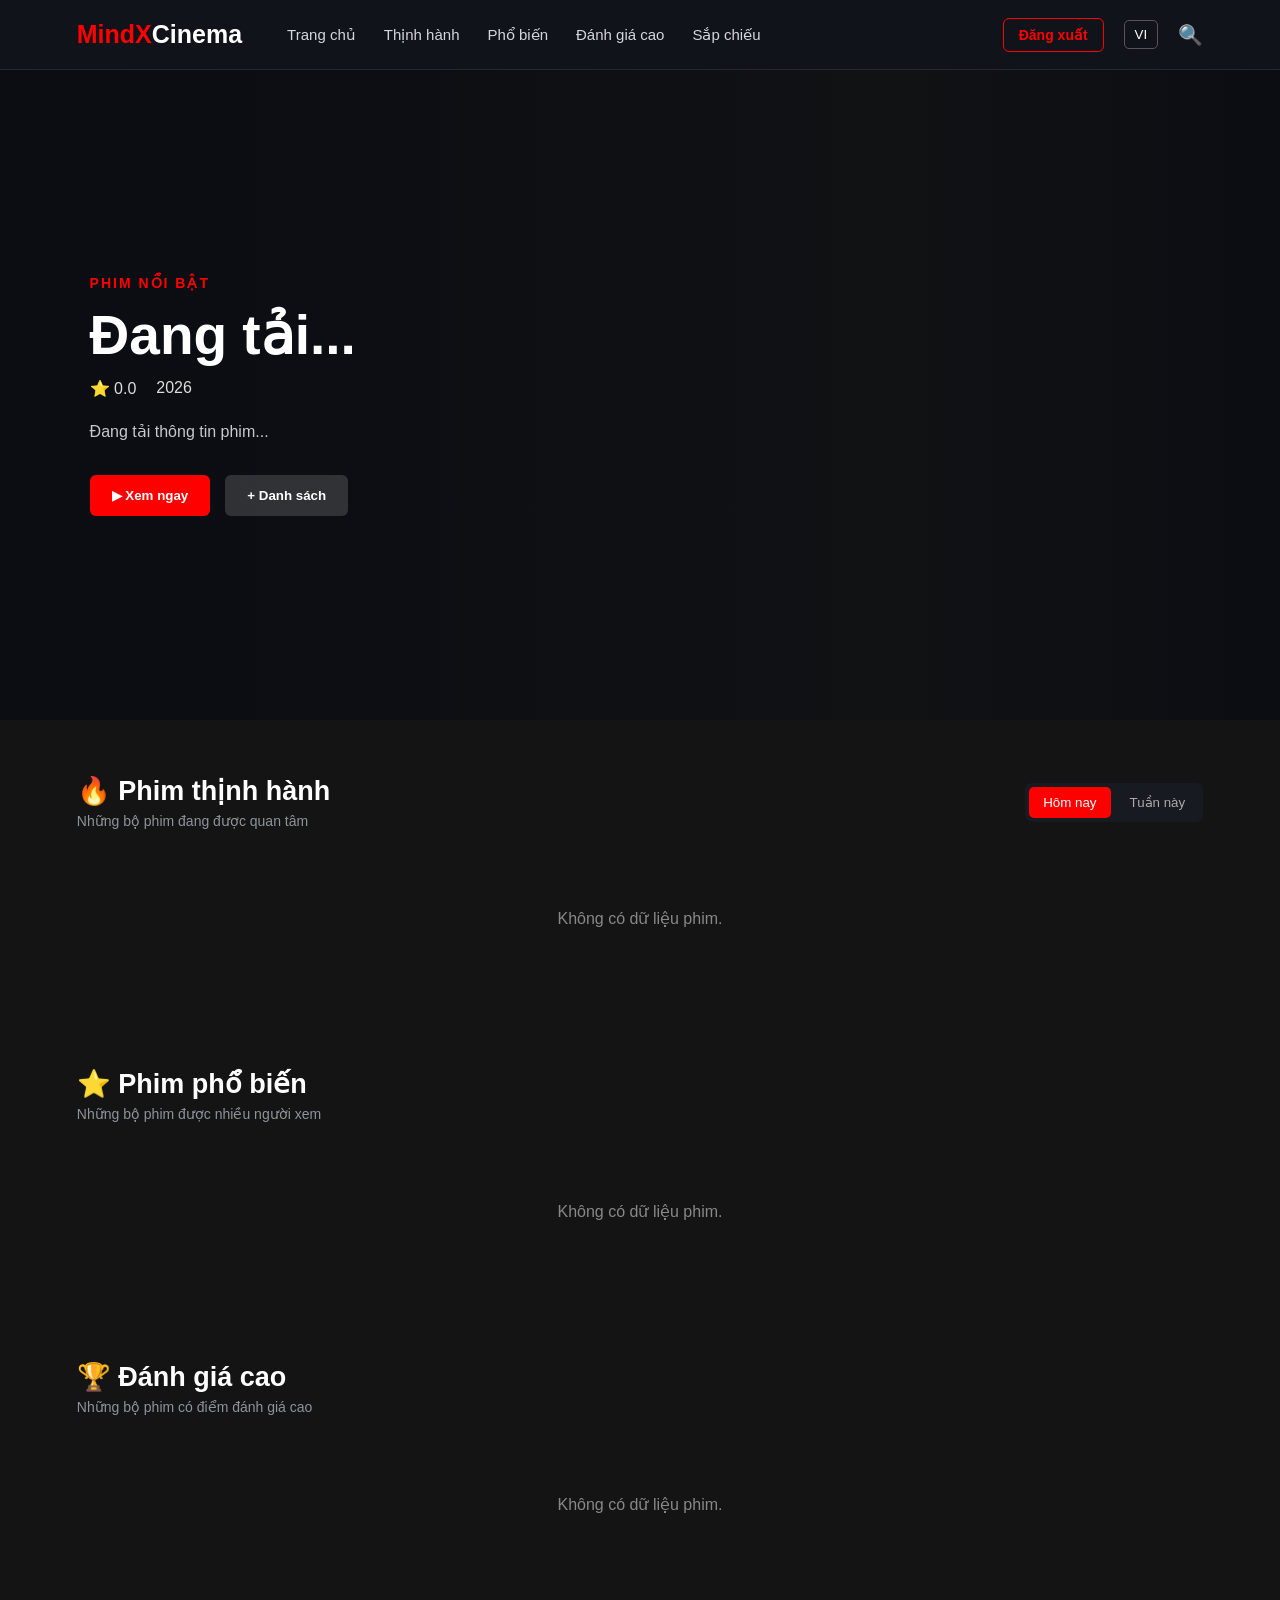
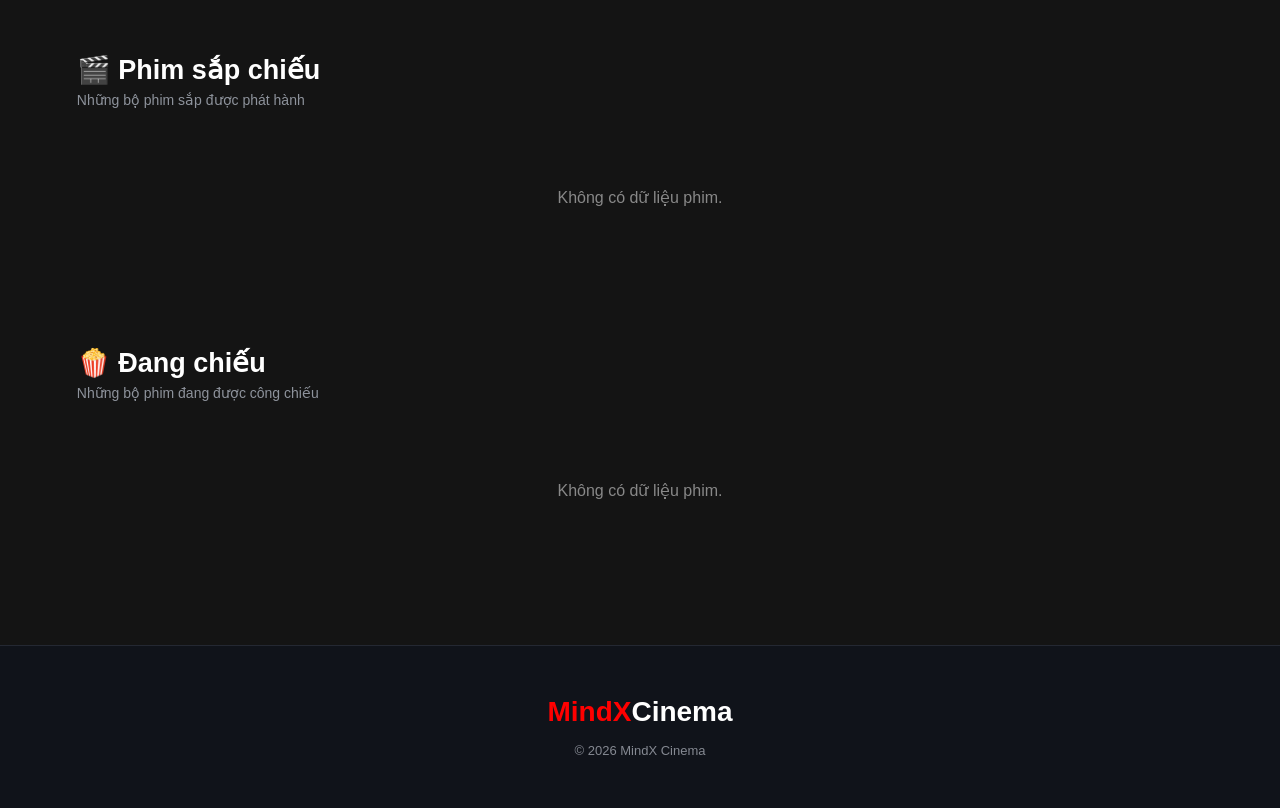
<file: index.html>
<!DOCTYPE html>
<html lang="vi">
<head>
    <meta charset="UTF-8">
    <meta name="viewport" content="width=device-width, initial-scale=1.0">
    <title>MindX Cinema</title>
    <link rel="stylesheet" href="index2.css">
</head>

<body>
    <header class="navbar">
        <div class="nav-left">
            <a href="#" class="logo">
                MindX<span>Cinema</span>
            </a>
            <nav>
                <a href="#">Trang chủ</a>
                <a href="#trending">Thịnh hành</a>
                <a href="#popular">Phổ biến</a>
                <a href="#topRated">Đánh giá cao</a>
                <a href="#upcoming">Sắp chiếu</a>
            </nav>
        </div>
        <div class="nav-right">
            <button class="logout-btn" id="logoutBtn">Đăng xuất</button>      
            <button class="language">VI</button>
            <button class="search-btn" id="searchBtn">
                🔍
            </button>
        </div>
    </header>

    <div class="search-box" id="searchBox">
        <input
            type="text"
            id="searchInput"
            placeholder="Tìm kiếm phim..."
        >
        <button id="searchSubmit">
            Tìm
        </button>
    </div>

    <section class="hero" id="hero">
        <div class="hero-overlay"></div>
        <div class="hero-content">
            <span class="hero-label">
                PHIM NỔI BẬT
            </span>
            <h1 id="heroTitle">
                Đang tải...
            </h1>
            <div class="hero-meta">
                <span id="heroRating">
                    ⭐ 0.0
                </span>
                <span id="heroDate">
                    2026
                </span>
            </div>
            <p id="heroDescription">
                Đang tải thông tin phim...
            </p>
            <div class="hero-buttons">
                <button class="btn-primary">
                    ▶ Xem ngay
                </button>
                <button class="btn-secondary">
                    + Danh sách
                </button>
            </div>
        </div>
    </section>

    <main>
        <section class="movie-section" id="trending">
            <div class="section-header">
                <div>
                    <h2>🔥 Phim thịnh hành</h2>
                    <p>Những bộ phim đang được quan tâm</p>
                </div>
                <div class="tabs">
                    <button class="active">
                        Hôm nay
                    </button>
                    <button>
                        Tuần này
                    </button>
                </div>
            </div>
            <div class="movie-row" id="trendingMovies">
                <div class="loading">
                    Đang tải phim...
                </div>
            </div>
        </section>

        <section class="movie-section" id="popular">
            <div class="section-header">
                <div>
                    <h2>⭐ Phim phổ biến</h2>
                    <p>Những bộ phim được nhiều người xem</p>
                </div>
            </div>
            <div
                class="movie-row"
                id="popularMovies"
            >
                <div class="loading">
                    Đang tải phim...
                </div>
            </div>
        </section>

        <section class="movie-section" id="topRated">
            <div class="section-header">
                <div>
                    <h2>🏆 Đánh giá cao</h2>
                    <p>Những bộ phim có điểm đánh giá cao</p>
                </div>
            </div>
            <div class="movie-row" id="topRatedMovies">
                <div class="loading">
                    Đang tải phim...
                </div>
            </div>
        </section>

        <section class="movie-section" id="upcoming">
            <div class="section-header">
                <div>
                    <h2>🎬 Phim sắp chiếu</h2>
                    <p>Những bộ phim sắp được phát hành</p>
                </div>
            </div>

            <div class="movie-row" id="upcomingMovies">
                <div class="loading">
                    Đang tải phim...
                </div>
            </div>
        </section>

        <section class="movie-section" id="nowPlaying">
            <div class="section-header">
                <div>
                    <h2>🍿 Đang chiếu</h2>
                    <p>Những bộ phim đang được công chiếu</p>
                </div>
            </div>
            <div class="movie-row" id="nowPlayingMovies">
                <div class="loading">
                    Đang tải phim...
                </div>
            </div>
        </section>

        <section class="movie-section search-result" id="searchResultSection">
            <div class="section-header">
                <div>
                    <h2>🔎 Kết quả tìm kiếm</h2>
                    <p id="searchResultText"></p>
                </div>
            </div>

            <div
                class="movie-row"
                id="searchResults"
            ></div>
        </section>
    </main>

    <footer>
        <div class="footer-content">
            <div class="footer-logo">
                MindX<span>Cinema</span>
            </div>
            <p class="copyright">
                © 2026 MindX Cinema
            </p>
        </div>
    </footer>

    <script>
        (function(){if(!window.chatbase||window.chatbase("getState")!=="initialized"){window.chatbase=(...arguments)=>{if(!window.chatbase.q){window.chatbase.q=[]}window.chatbase.q.push(arguments)};window.chatbase=new Proxy(window.chatbase,{get(target,prop){if(prop==="q"){return target.q}return(...args)=>target(prop,...args)}})}const onLoad=function(){const script=document.createElement("script");script.src="https://www.chatbase.co/embed.min.js";script.id="Em3fB5G9ennyoDNFGLTWw";script.domain="www.chatbase.co";document.body.appendChild(script)};if(document.readyState==="complete"){onLoad()}else{window.addEventListener("load",onLoad)}})();
    </script>
    <script src="index.js"></script>
</body>
</html>
</file>
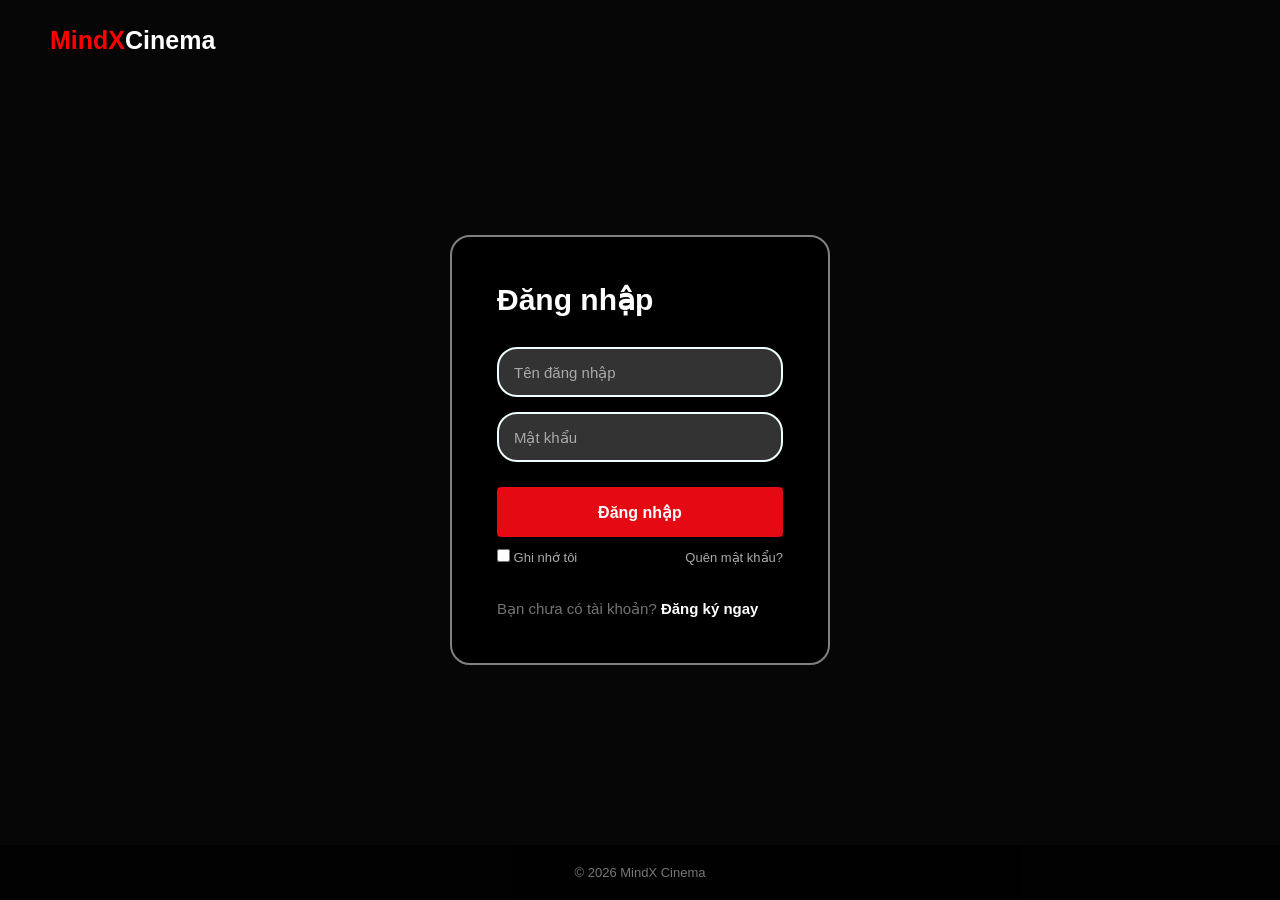
<file: login.html>
<!DOCTYPE html>
<html lang="vi">
<head>
    <meta charset="UTF-8">
    <meta name="viewport" content="width=device-width, initial-scale=1.0">
    <title>MindX Cinema - Đăng nhập</title>
    <link rel="stylesheet" href="index.css">
</head>

<body>
    <header>
        <a href="#" class="logo">
            MindX<span>Cinema</span>
        </a>    
    </header>

    <div class="overlay"></div>

    <main class="container">
        <div class="form-box">
            <h1>Đăng nhập</h1>

            <form onsubmit="login(event)">
                <input type="text" id="loginUsername" placeholder="Tên đăng nhập">
                <p class="error" id="loginUsernameError"></p>
                <input type="password" id="loginPassword" placeholder="Mật khẩu">
                <p class="error" id="loginPasswordError"></p>
                <button type="submit" class="submit-btn">
                    Đăng nhập
                </button>
                <div class="options">
                    <label>
                        <input type="checkbox">
                        Ghi nhớ tôi
                    </label>
                    <a href="#">
                        Quên mật khẩu?
                    </a>
                </div>
            </form>

            <p class="register-text">
                Bạn chưa có tài khoản?
                <a href="register.html">
                    Đăng ký ngay
                </a>
            </p>
        </div>
    </main>

    <footer>
        © 2026 MindX Cinema
    </footer>

    <script src="index.js"></script>
</body>
</html>
</file>
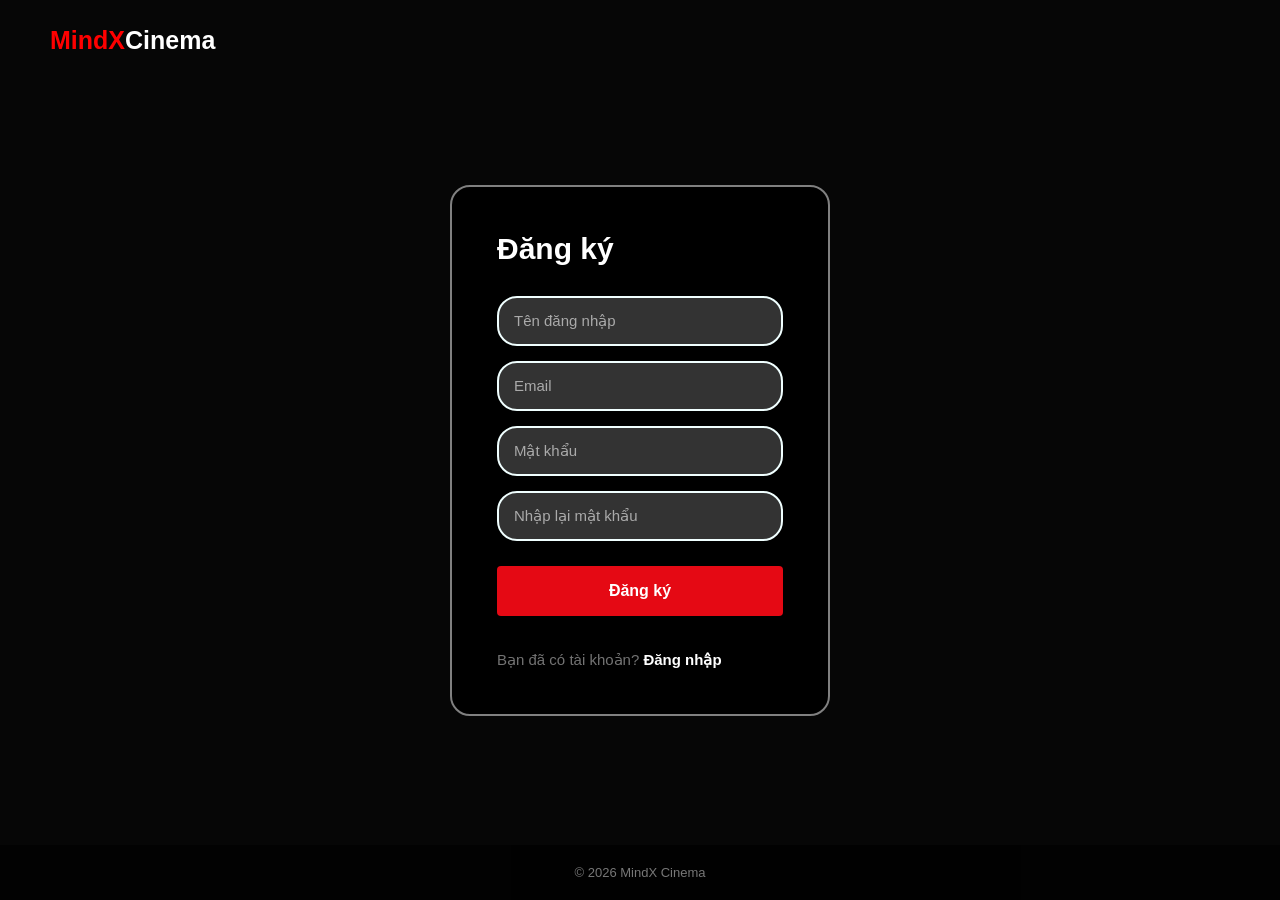
<file: register.html>
<!DOCTYPE html>
<html lang="vi">
<head>
    <meta charset="UTF-8">
    <meta name="viewport" content="width=device-width, initial-scale=1.0">
    <title>MindX Cinema - Đăng ký</title>
    <link rel="stylesheet" href="index.css">
</head>

<body>
    <header>
        <a href="#" class="logo">
            MindX<span>Cinema</span>
        </a>    
    </header>

    <div class="overlay"></div>

    <main class="container">
        <div class="form-box">
            <h1>Đăng ký</h1>

            <form onsubmit="register(event)">
                <input type="text" id="registerUsername" placeholder="Tên đăng nhập">
                <p class="error" id="usernameError"></p>
                
                <input type="text" id="registerEmail" placeholder="Email">
                <p class="error" id="emailError"></p>

                <input type="password" id="registerPassword" placeholder="Mật khẩu">
                <p class="error" id="passwordError"></p>

                <input type="password" id="confirmPassword" placeholder="Nhập lại mật khẩu">
                <p class="error" id="confirmPasswordError"></p>

                <button type="submit" class="submit-btn">
                    Đăng ký
                </button>
            </form>

            <p class="register-text">
                Bạn đã có tài khoản?
                <a href="login.html">Đăng nhập</a>
            </p>
        </div>
    </main>

    <footer>
        © 2026 MindX Cinema
    </footer>

    <script src="index.js"></script>
</body>
</html>
</file>
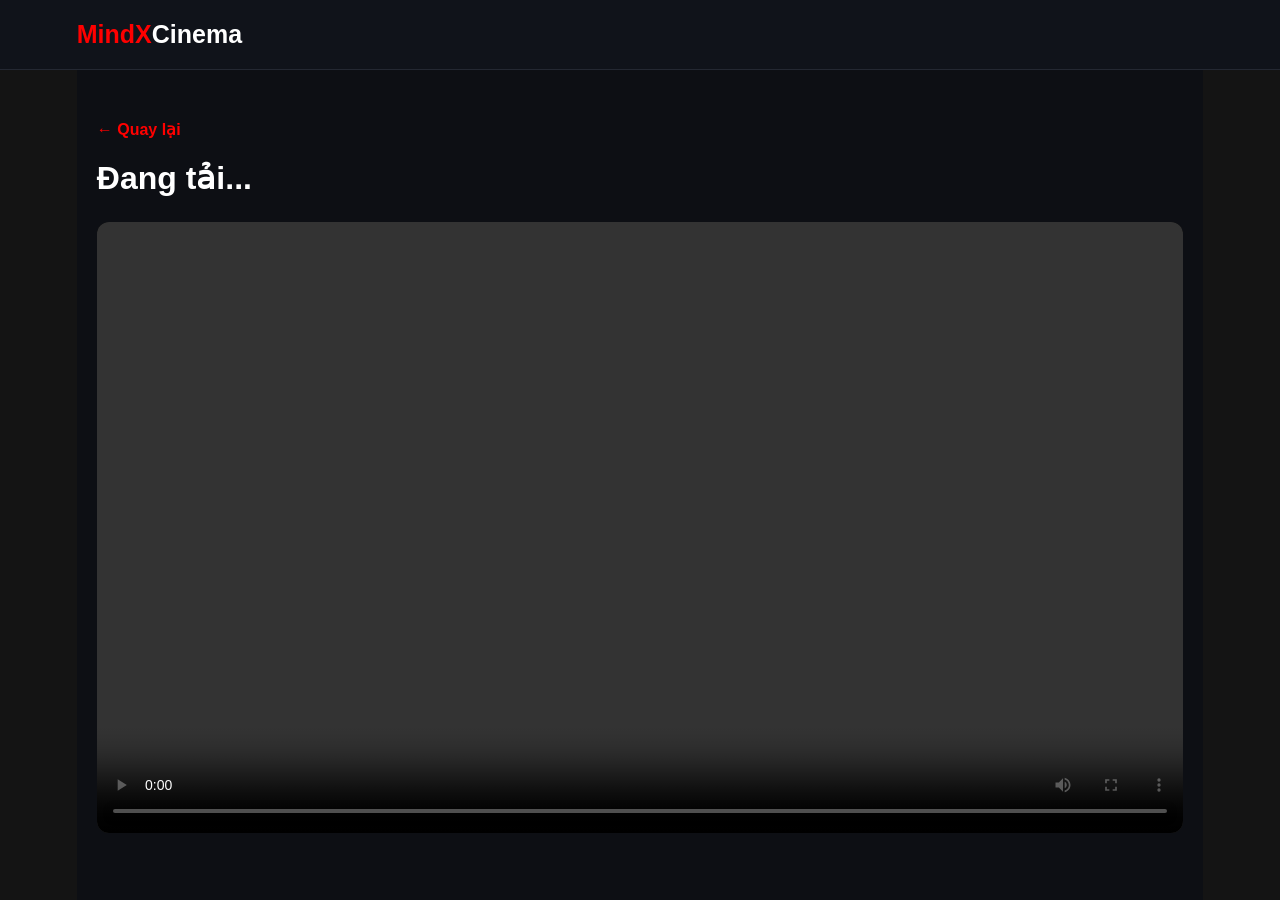
<file: watch.html>
<!DOCTYPE html>
<html lang="vi">
<head>
  <meta charset="UTF-8" />
  <meta name="viewport" content="width=device-width, initial-scale=1.0" />
  <title>Xem phim - MindX Cinema</title>
  <link rel="stylesheet" href="index2.css" />
  <link rel="stylesheet" href="watch.css" />
</head>
<body>
    <header class="navbar">
      <div class="nav-left">
        <a href="index.html" class="logo"> MindX<span>Cinema</span> </a>
      </div>
    </header>

    <main class="watch-page">
      <a href="javascript:history.back()" class="back-button"> ← Quay lại </a>
      <h1 id="watchTitle">Đang tải...</h1>
      <div class="video-container">
        <video id="moviePlayer" controls poster="">
            <button id="playBtn"></button>
            <iframe src="https://www.2embed.online/embed/movie/{id}"
                width="100%" height="100%"
                frameborder="0" allowfullscreen>
            </iframe>
        </video>
      </div>
    </main>

    <script src="watch.js"></script>
</body>
</html>
</file>
<file: index2.css>
* {
  margin: 0;
  padding: 0;
  box-sizing: border-box;
}

body {
  font-family: "Segoe UI", Tahoma, Verdana, sans-serif;
  min-height: 100vh;
  background-size: cover;
  background-position: center;
  background-attachment: fixed;
  color: white;
}

body {
  background: #141414;
}

.navbar {
  width: 100%;
  height: 70px;
  background: #10131a;
  display: flex;
  align-items: center;
  justify-content: space-between;
  padding: 0 6%;
  position: fixed;
  top: 0;
  left: 0;
  z-index: 1000;
  border-bottom: 1px solid #242832;
}

.nav-left {
  display: flex;
  align-items: center;
  gap: 45px;
}

/* LOGO */
.logo {
  font-size: 25px;
  font-weight: 900;
  color: red;
  text-decoration: none;
  white-space: nowrap;
}

.logo span {
  color: white;
}
/* NAV */
nav {
  display: flex;
  gap: 28px;
}

nav a {
  color: #d4d7dc;
  text-decoration: none;
  font-size: 15px;
  transition: 0.3s;
}

nav a:hover {
  color: red;
}

/* RIGHT */
.nav-right {
  display: flex;
  align-items: center;
  gap: 20px;
}

.language,
.search-btn {
  border: none;
  background: transparent;
  color: white;
  cursor: pointer;
}

.language {
  border: 1px solid #555;
  padding: 6px 10px;
  border-radius: 5px;
}

.search-btn {
  font-size: 20px;
}

/* ================= LOGOUT ================= */
.logout-btn {
  border: 1px solid red;
  background: transparent ;
  color: red;
  padding: 8px 15px;
  border-radius: 6px;
  cursor: pointer;
  font-size: 14px;
  font-weight: bold;
  transition: 0.3s;
}

.logout-btn:hover {
  background: red;
  color: white;
  transform: translateY(-2px);
}
/* ================= SEARCH ================= */
.search-box {
  position: fixed;
  top: 70px;
  right: 5%;
  width: 400px;
  padding: 15px;
  background: #181c25;
  display: none;
  z-index: 999;
  border-radius: 0 0 8px 8px;
  box-shadow: 0 10px 30px rgba(0,0,0,0.4);
}

.search-box.show {
  display: flex;
}

.search-box input {
  flex: 1;
  padding: 12px;
  border: none;
  outline: none;
  background: #252a34;
  color: white;
}

.search-box button {
  padding: 0 18px;
  border: none;
  background: red;
  color: white;
  cursor: pointer;
}

/* ================= HERO ================= */
.hero {
  height: 650px;
  margin-top: 70px;
  position: relative;
  background-size: cover;
  background-position: center;
  display: flex;
  align-items: center;
}

.hero-overlay {
  position: absolute;
  inset: 0;
  background: linear-gradient(
    90deg,
    #0b0d13 0%,
    rgba(11,13,19,0.85) 30%,
    rgba(11,13,19,0.3) 70%,
    #0b0d13 100%
  );
}

.hero-content {
  position: relative;
  z-index: 2;
  width: 550px;
  margin-left: 7%;
}

.hero-label {
  color: red;
  font-size: 14px;
  font-weight: bold;
  letter-spacing: 2px;
}

.hero h1 {
  font-size: 55px;
  line-height: 1.05;
  margin: 15px 0;
}

.hero-meta {
  display: flex;
  gap: 20px;
  margin-bottom: 20px;
  color: #ddd;
}

.hero p {
  color: #c7c9ce;
  line-height: 1.7;
  font-size: 16px;
  margin-bottom: 30px;
}

.hero-buttons {
  display: flex;
  gap: 15px;
}

.btn-primary,
.btn-secondary {
  padding: 13px 22px;
  border-radius: 6px;
  border: none;
  cursor: pointer;
  font-weight: bold;
}

.btn-primary {
  background: red;
  color: white;
}

.btn-secondary {
  background: rgba(255,255,255,0.15);
  color: white;
}


/* ================= MAIN ================= */
main {
  width: 88%;
  max-width: 1500px;
  margin: auto;
}

/* ================= SECTION ================= */
.movie-section {
  padding: 55px 0 10px;
}

.section-header {
  display: flex;
  justify-content: space-between;
  align-items: center;
  margin-bottom: 20px;
}

.section-header h2 {
  font-size: 27px;
  margin-bottom: 6px;
}

.section-header p {
  color: #8e939c;
  font-size: 14px;
}

/* ================= TABS ================= */
.tabs {
  display: flex;
  gap: 5px;
  background: #171a21;
  padding: 4px;
  border-radius: 7px;
}

.tabs button {
  border: none;
  background: transparent;
  color: #aaa;
  padding: 8px 14px;
  cursor: pointer;
  border-radius: 5px;
}

.tabs button.active {
  background: red;
  color: white;
}

.movie-row {
  display: flex;
  gap: 20px;
  overflow-x: auto;
  overflow-y: hidden;
  scroll-behavior: smooth;
  padding: 10px 5px 25px;
  scrollbar-width: thin;
  scrollbar-color:white #171a21;
}

/* Chrome / Edge / Safari */
.movie-row::-webkit-scrollbar {
  height: 8px;
}

.movie-row::-webkit-scrollbar-track {
  background: #171a21;
  border-radius: 10px;
}

.movie-row::-webkit-scrollbar-thumb {
  background: red;
  border-radius: 10px;
}
/* ================= MOVIE CARD ================= */
.movie-card {
  flex: 0 0 180px;
  width: 180px;
  background: #151820;
  border-radius: 8px;
  overflow: hidden;
  cursor: pointer;
  transition: transform 0.3s, box-shadow 0.3s;
}

.movie-card:hover {
  transform: translateY(-8px);
  box-shadow: 0 15px 30px rgba(0,0,0,0.5);
}

/* POSTER */
.movie-card img {
  width: 100%;
  aspect-ratio: 2 / 3;
  object-fit: cover;
  display: block;
}

/* INFO */
.movie-info {
  padding: 12px;
}

.movie-title {
  font-size: 15px;
  white-space: nowrap;
  overflow: hidden;
  text-overflow: ellipsis;
  margin-bottom: 8px;
}

.movie-bottom {
  display: flex;
  justify-content: space-between;
  align-items: center;
  font-size: 13px;
}

.rating {
  color: #ffd700;
  font-weight: bold;
}

.date {
  color: #858992;
}

/* ================= LOADING ================= */
.loading {
  min-width: 100%;
  text-align: center;
  color: #888;
  padding: 50px;
}

/* ================= SEARCH ================= */
.search-result {
  display: none;
}

/* ================= FOOTER ================= */
footer {
  margin-top: 60px;
  background: #10131a;
  border-top: 1px solid #242832;
}

.footer-content {
  text-align: center;
  padding: 50px 20px;
  color: #858992;
}

.footer-logo {
  font-size: 28px;
  font-weight: bold;
  color: red;
  margin-bottom: 15px;
}

.footer-logo span {
  color: white;
}

.copyright {
  margin-top: 15px;
  font-size: 13px;
}

/* ================= RESPONSIVE ================= */
@media (max-width: 1000px) {
  nav {
    display: none;
  }
  .movie-card {
    flex-basis: 170px;
    width: 170px;
  }
  .hero-content {
    width: 60%;
  }
  .hero h1 {
    font-size: 45px;
  }
}

@media (max-width: 600px) {
  .navbar {
    padding: 0 20px;
  }

  .movie-card {
    flex-basis: 145px;
    width: 145px;
  }

  .movie-row {
    gap: 12px;
  }

  main {
    width: 92%;
  }

  .hero {
    height: 550px;
  }

  .hero-content {
    width: 90%;
    margin: auto;
  }

  .hero h1 {
    font-size: 36px;
  }

  .section-header {
    display: block;
  }

  .tabs {
    margin-top: 15px;
    width: fit-content;
  }

  .search-box {
    width: 90%;
    right: 5%;
  }
}
</file>
<file: index.css>
* {
  margin: 0;
  padding: 0;
  box-sizing: border-box;
}

body{
  font-family: "Segoe UI", Tahoma, Verdana, sans-serif;
  min-height: 100vh;
  background-size: cover;
  background-position: center;
  background-attachment: fixed;
  color: white;
}

.overlay{
  position: fixed;
  top: 0;
  left: 0;
  width: 100%;
  height: 100%;
  background: rgba(0, 0, 0, 0.7);
  z-index: 0;
}

header{
  position: fixed;
  top: 0;
  left: 0;
  width: 100%;
  height: 80px;
  display: flex;
  align-items: center;
  padding-left: 50px;
  z-index: 10;
}

.logo {
  font-size: 25px;
  font-weight: 900;
  color: red;
  text-decoration: none;
  white-space: nowrap;
}

.logo span {
  color: white;
}

.container {
  position: relative;
  background-image: url("https://images.unsplash.com/photo-1489599849927-2ee91cede3ba?fm=jpg&q=60&w=3000&auto=format&fit=crop&ixlib=rb-4.1.0&ixid=M3wxMjA3fDB8MHxzZWFyY2h8MXx8bW92aWUlMjBiYWNrZ3JvdW5kfGVufDB8fDB8fHww");
  min-height: 100vh;
  display: flex;
  justify-content: center;
  align-items: center;
  padding: 80px 20px;
  z-index: 2;
}

.form-box {
  width: 380px;
  padding: 45px;
  background: rgba(0, 0, 0, 0.85);
  border-radius: 20px;
  border: 2px solid;
  border-color: gray;
}

.form-box h1 {
  font-size: 30px;
  margin-bottom: 30px;
}

.form-box input[type="text"],
.form-box input[type="password"] {
  width: 100%;
  height: 50px;
  margin-bottom: 15px;
  padding: 0 15px;
  border: 2px solid;
  border-color: azure;
  border-radius: 20px;
  background: #333;
  color: white;
  outline: none;
  font-size: 15px;
}

.form-box input::placeholder {
  color: #aaa;
}

.submit-btn {
  width: 100%;
  height: 50px;
  margin-top: 10px;
  border: none;
  border-radius: 4px;
  background: #e50914;
  color: white;
  font-size: 16px;
  font-weight: bold;
  cursor: pointer;
}

.submit-btn:hover {
  background: #f40612;
}

.options {
  display: flex;
  justify-content: space-between;
  align-items: center;
  margin-top: 12px;
  font-size: 13px;
  color: #aaa;
}

.options input {
  width: auto;
}

.options a {
  color: #aaa;
  text-decoration: none;
}

.options a:hover {
  text-decoration: underline;
}

.register-text {
  margin-top: 35px;
  color: #737373;
  font-size: 15px;
}

.register-text a {
  color: white;
  text-decoration: none;
  font-weight: bold;
}

.register-text a:hover {
  text-decoration: underline;
}

footer {
  position: fixed;
  bottom: 0;
  left: 0;
  width: 100%;
  padding: 20px;
  text-align: center;
  background: rgba(0, 0, 0, 0.7);
  color: #777;
  font-size: 13px;
  z-index: 5;
}

body {
  background: #141414;
}

.header {
  position: fixed;
  top: 0;
  left: 0;
  width: 100%;
  height: 70px;
  padding: 0 45px;
  display: flex;
  align-items: center;
  background: rgba(0, 0, 0, 0.95);
  z-index: 100;
  gap: 35px;
}

.header .logo {
  font-size: 25px;
  font-weight: 900;
  color: red;
  text-decoration: none;
  white-space: nowrap;
}

.logo span {
  color: white;
}

.footer {
  padding: 20px 30px;
  background: #080808;
  text-align: center;
  color: #777;
  font-size: 13px;
}

.footer-logo {
  color: #e50914;
  font-size: 22px;
  font-weight: bold;
  margin-bottom: 8px;
}

.footer p {
  margin: 5px 0;
}

.footer-links {
  display: flex;
  justify-content: center;
  gap: 20px;
  margin: 10px 0;
}

.footer-links a {
  color: #777;
  text-decoration: none;
  font-size: 12px;
}

.footer-links a:hover {
  color: white;
}

.copyright {
  font-size: 11px;
}

@media (max-width: 1000px) {
  .movie-list {
    grid-template-columns: repeat(3, 1fr);
  }

  .nav {
    display: none;
  }

  .user {
    display: none;
  }
}

@media (max-width: 600px) {
  .header {
    padding: 0 20px;
  }

  .search-box {
    display: none;
  }

  .hero {
    height: 550px;
  }

  .hero-content {
    width: auto;
    margin-left: 30px;
    margin-right: 30px;
  }
  .hero h1 {
    font-size: 40px;
  }
  .main {
    padding: 25px 20px;
  }
  .movie-list {
    grid-template-columns: repeat(2, 1fr);
    gap: 12px;
  }

  .movie-card img {
    height: 220px;
  }

  .footer {
    padding: 40px 20px;
  }

  .footer-links {
    flex-wrap: wrap;
  }
}

@media (max-width: 500px) {
  header {
    padding-left: 25px;
  }

  .logo {
    font-size: 26px;
  }

  .form-box {
    width: 100%;
    max-width: 380px;
    padding: 30px 25px;
  }
}
</file>
<file: watch.css>
.watch-page {
    min-height: 100vh;
    padding: 120px 20px 60px;
    max-width: 1200px;
    margin: auto;
    background: #0d0f14;
}

.back-button {
    display: inline-block;
    margin-bottom: 20px;
    color: red;
    text-decoration: none;
    font-weight: bold;
}

.watch-page h1 {
    color: white;
    margin-bottom: 25px;
}

.video-container {
    width: 100%;
    aspect-ratio: 16 / 9;
    background: black;
    border-radius: 12px;
    overflow: hidden;
}

.video-container video {
    width: 100%;
    height: 100%;
    display: block;
}

.watch-note {
    color: #888;
    margin-top: 15px;
}
</file>
